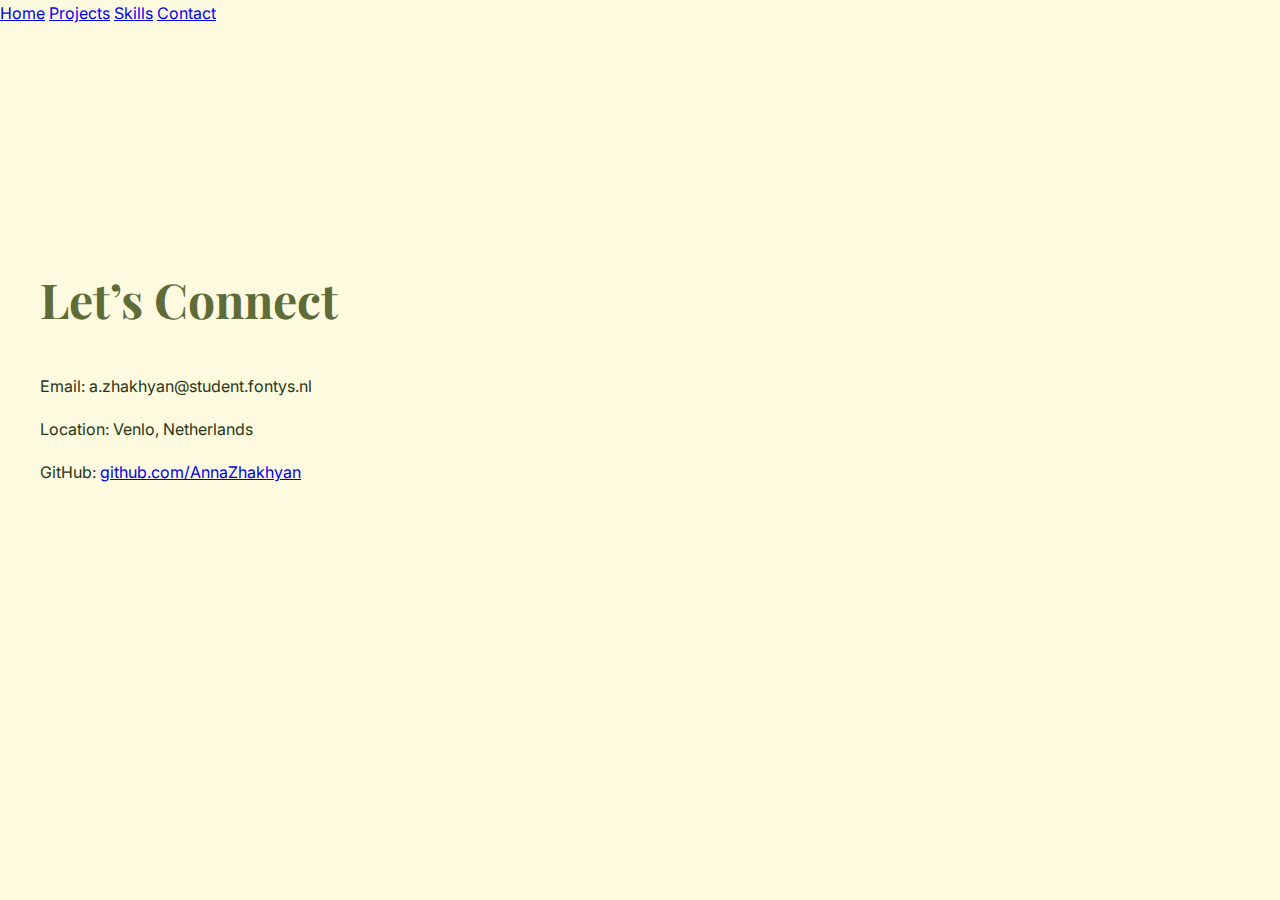
<file: contact.html>
<!DOCTYPE html>
<html lang="en">

<head>
    <meta charset="UTF-8">
    <title>Contact</title>
    <link rel="preconnect" href="https://fonts.googleapis.com">
    <link rel="preconnect" href="https://fonts.gstatic.com" crossorigin>
    <link
        href="https://fonts.googleapis.com/css2?family=Playfair+Display:ital,wght@0,500;1,500&family=Inter:wght@400;500;600&display=swap"
        rel="stylesheet">

    <link rel="stylesheet" href="style.css">
</head>

<body>

    <nav>
        <a href="index.html">Home</a>
        <a href="projects.html">Projects</a>
        <a href="skills.html">Skills</a>
        <a href="contact.html">Contact</a>
    </nav>

    <div class="container section contact-info">
        <h1>Let’s Connect</h1>
        <p>Email: a.zhakhyan@student.fontys.nl</p>
        <p>Location: Venlo, Netherlands</p>
        <p>GitHub: <a href="https://github.com/AnnaZhakhyan">github.com/AnnaZhakhyan</a></p>
    </div>
    <script src="script.js"></script>

</body>

</html>
</file>
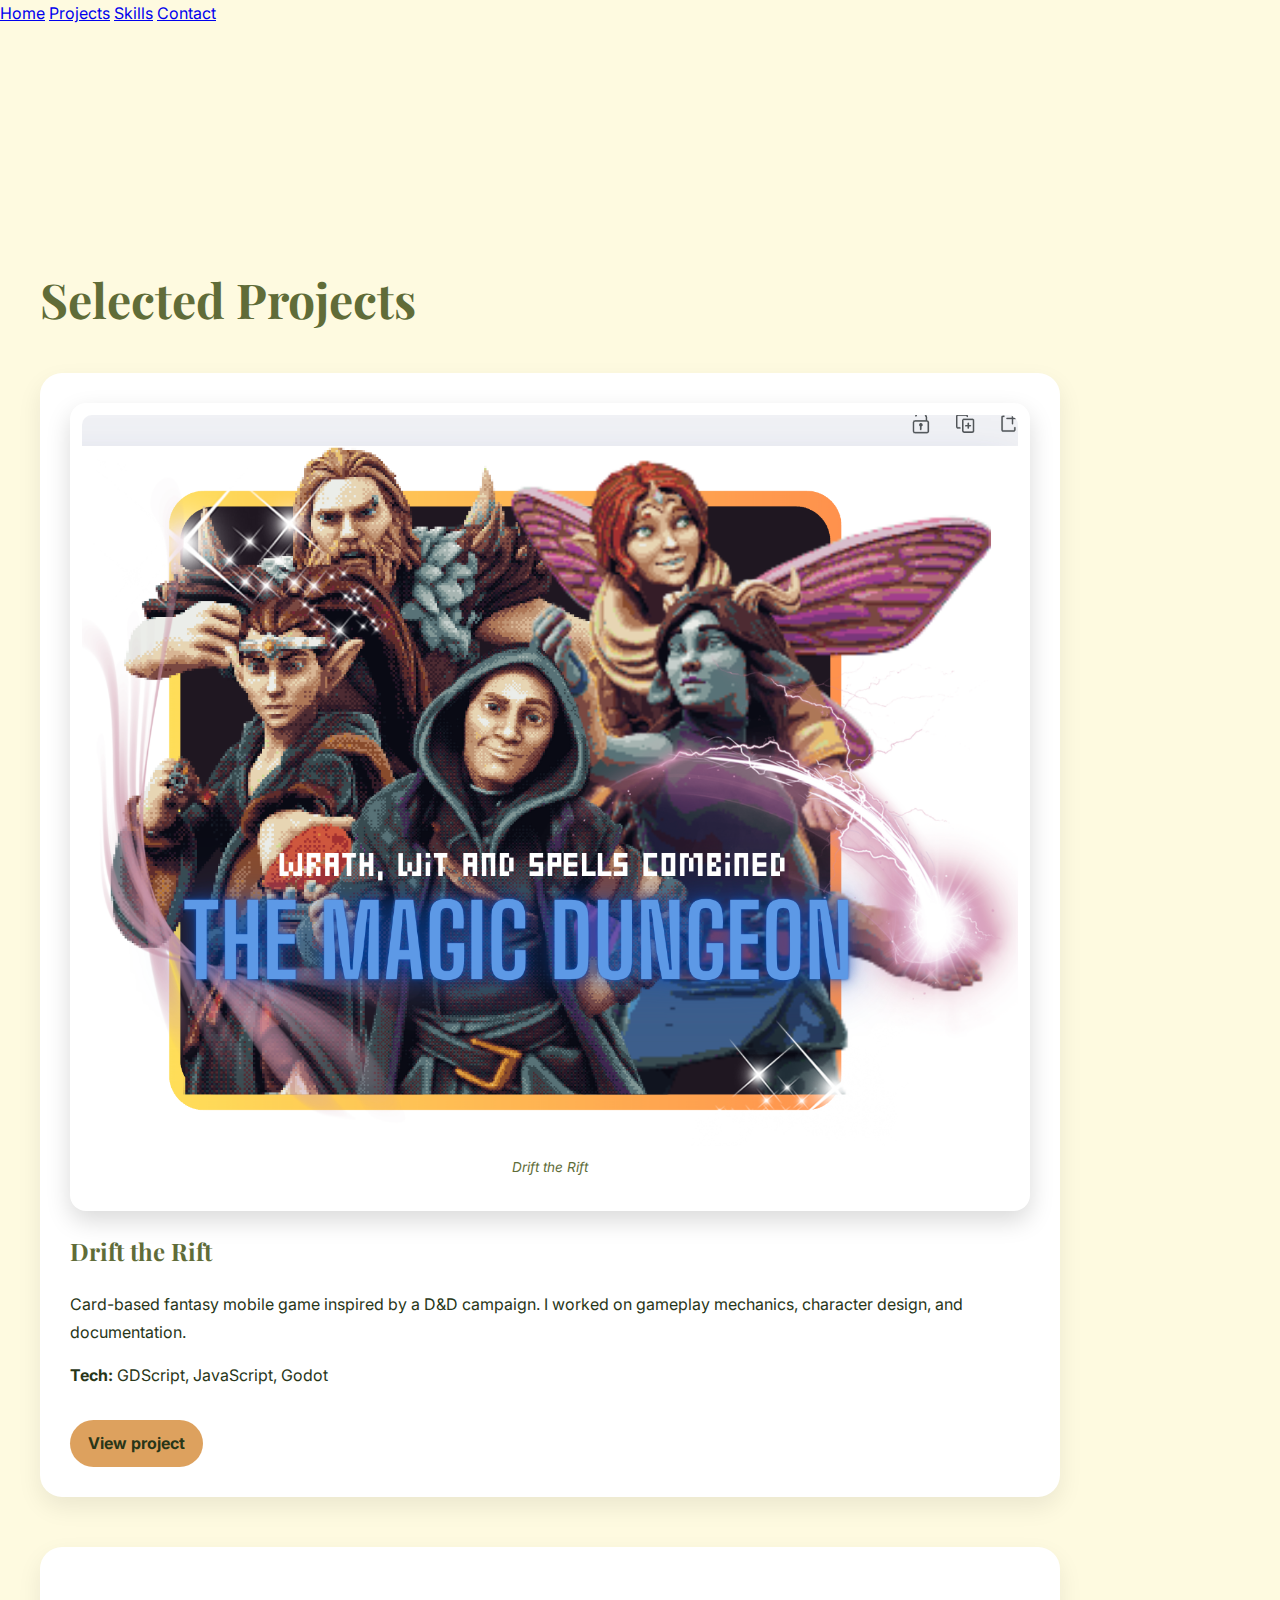
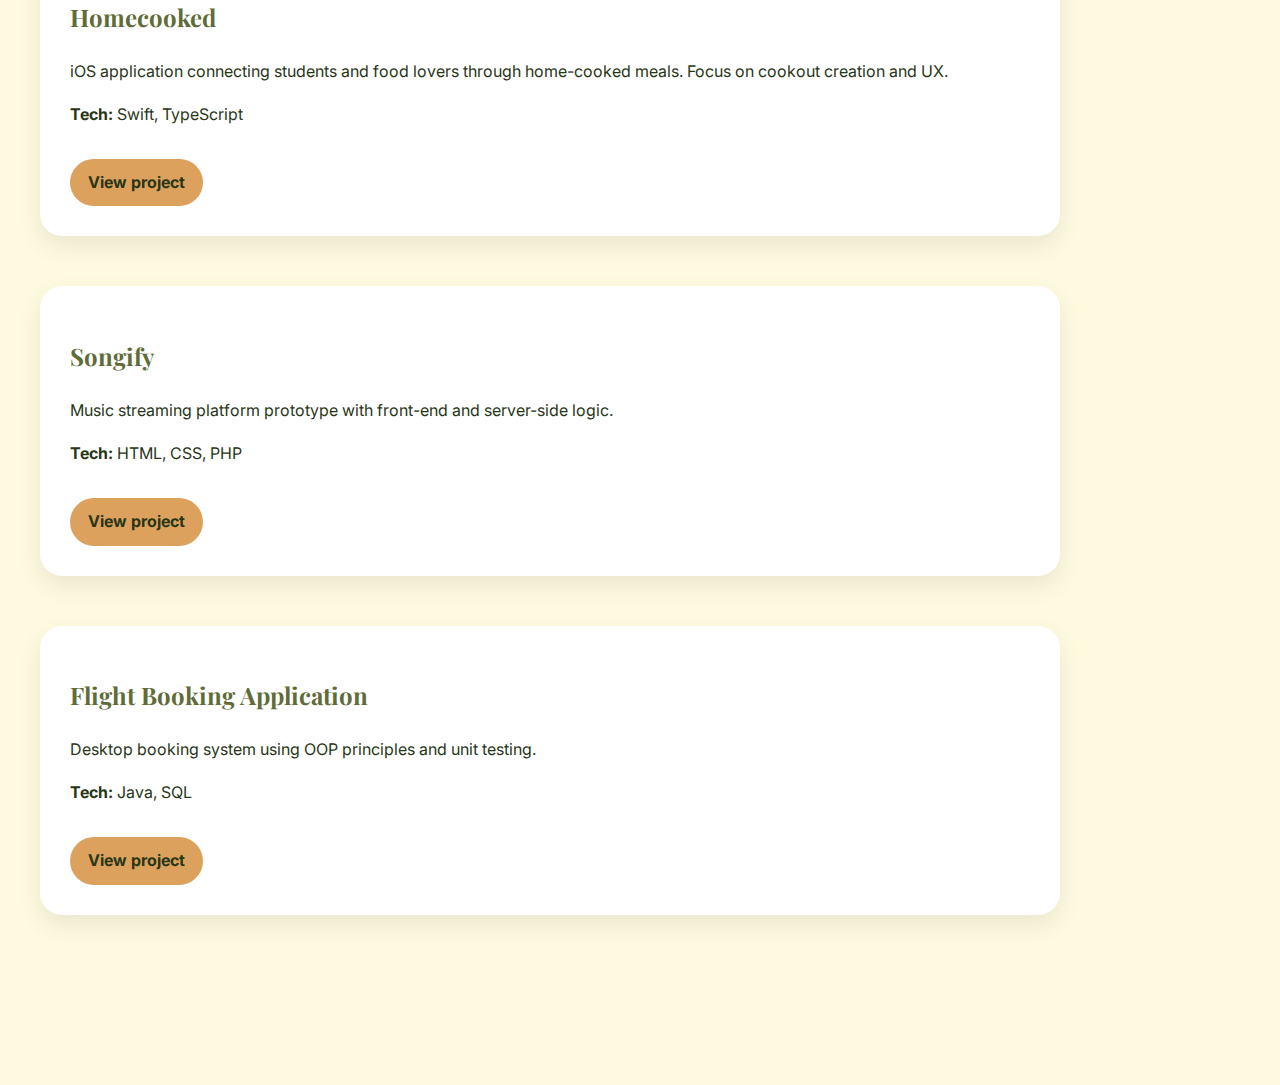
<file: projects.html>
<!DOCTYPE html>
<html lang="en">

<head>
    <meta charset="UTF-8">
    <title>Projects</title>
    <link rel="preconnect" href="https://fonts.googleapis.com">
    <link rel="preconnect" href="https://fonts.gstatic.com" crossorigin>
    <link
        href="https://fonts.googleapis.com/css2?family=Playfair+Display:ital,wght@0,500;1,500&family=Inter:wght@400;500;600&display=swap"
        rel="stylesheet">

    <link rel="stylesheet" href="style.css">
</head>

<body>

    <nav>
        <a href="index.html">Home</a>
        <a href="projects.html">Projects</a>
        <a href="skills.html">Skills</a>
        <a href="contact.html">Contact</a>
    </nav>

    <div class="container section">
        <h1>Selected Projects</h1>

        <div class="card rotate animate">
            <div class="polaroid">
                <img src="images/drifttherift.png" alt="Drift the Rift">
                <span>Drift the Rift</span>
            </div>
        
            <h2>Drift the Rift</h2>
            <p>
                Card-based fantasy mobile game inspired by a D&D campaign.
                I worked on gameplay mechanics, character design, and documentation.
            </p>
            <p><strong>Tech:</strong> GDScript, JavaScript, Godot</p>
            <a class="button" href="#">View project</a>
        </div>
        

        <div class="card">
            <h2>Homecooked</h2>
            <p>
                iOS application connecting students and food lovers through home-cooked meals.
                Focus on cookout creation and UX.
            </p>
            <p><strong>Tech:</strong> Swift, TypeScript</p>
            <a class="button" href="#">View project</a>

        </div>

        <div class="card rotate">
            <h2>Songify</h2>
            <p>
                Music streaming platform prototype with front-end and server-side logic.
            </p>
            <p><strong>Tech:</strong> HTML, CSS, PHP</p>
            <a class="button" href="#">View project</a>

        </div>

        <div class="card">
            <h2>Flight Booking Application</h2>
            <p>
                Desktop booking system using OOP principles and unit testing.
            </p>
            <p><strong>Tech:</strong> Java, SQL</p>
            <a class="button" href="#">View project</a>

        </div>
    </div>
    <script src="script.js"></script>

</body>

</html>
</file>
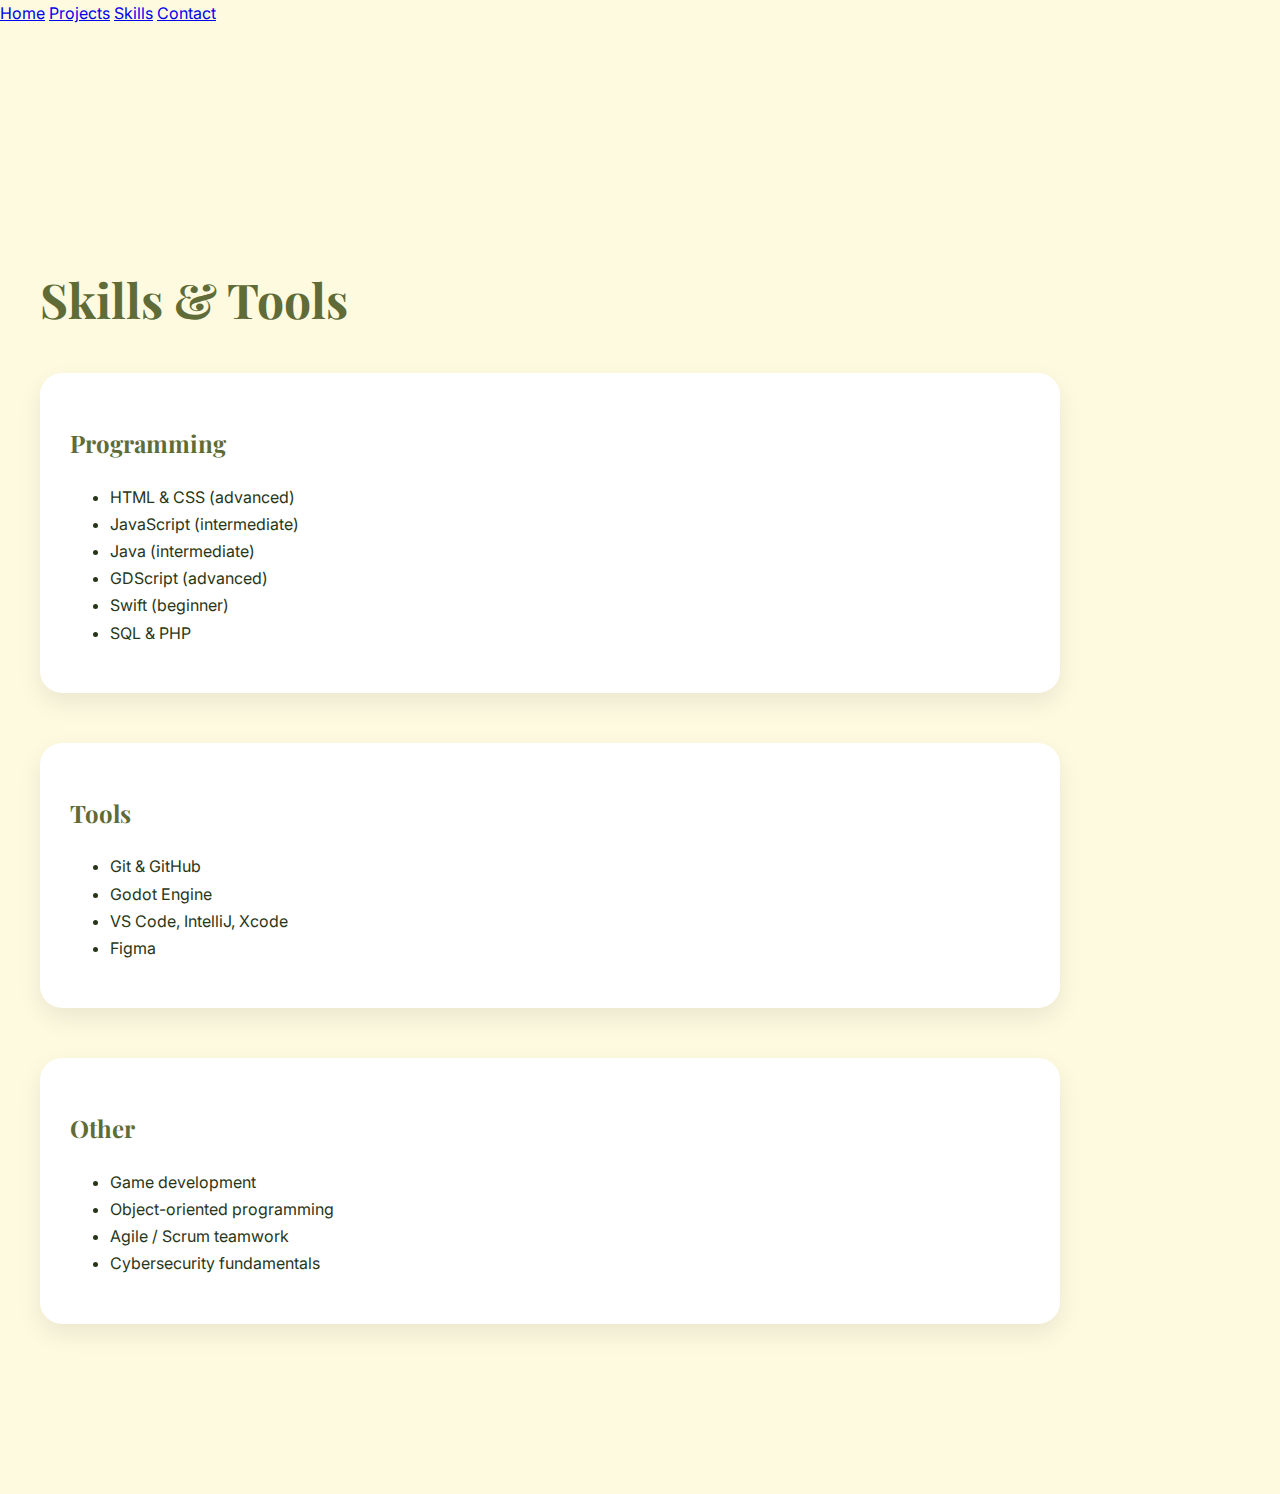
<file: skills.html>
<!DOCTYPE html>
<html lang="en">

<head>
    <meta charset="UTF-8">
    <title>Skills</title>
    <link rel="preconnect" href="https://fonts.googleapis.com">
    <link rel="preconnect" href="https://fonts.gstatic.com" crossorigin>
    <link
        href="https://fonts.googleapis.com/css2?family=Playfair+Display:ital,wght@0,500;1,500&family=Inter:wght@400;500;600&display=swap"
        rel="stylesheet">

    <link rel="stylesheet" href="style.css">
</head>

<body>

    <nav>
        <a href="index.html">Home</a>
        <a href="projects.html">Projects</a>
        <a href="skills.html">Skills</a>
        <a href="contact.html">Contact</a>
    </nav>

    <div class="container section">
        <h1>Skills & Tools</h1>

        <div class="card">
            <h2>Programming</h2>
            <ul>
                <li>HTML & CSS (advanced)</li>
                <li>JavaScript (intermediate)</li>
                <li>Java (intermediate)</li>
                <li>GDScript (advanced)</li>
                <li>Swift (beginner)</li>
                <li>SQL & PHP</li>
            </ul>
        </div>

        <div class="card rotate">
            <h2>Tools</h2>
            <ul>
                <li>Git & GitHub</li>
                <li>Godot Engine</li>
                <li>VS Code, IntelliJ, Xcode</li>
                <li>Figma</li>
            </ul>
        </div>

        <div class="card">
            <h2>Other</h2>
            <ul>
                <li>Game development</li>
                <li>Object-oriented programming</li>
                <li>Agile / Scrum teamwork</li>
                <li>Cybersecurity fundamentals</li>
            </ul>
        </div>
    </div>
    <script src="script.js"></script>

</body>

</html>
</file>
<file: style.css>
/* =====================
   RESET & GLOBAL
===================== */
* {
    box-sizing: border-box;
}

html {
    scroll-behavior: smooth;
}

body {
    margin: 0;
    font-family: 'Inter', sans-serif;
    background-color: #FEFAE0;
    color: #283618;
    line-height: 1.7;
}

/* =====================
   NAVIGATION
===================== */
.navbar {
    position: fixed;
    top: 0;
    left: 0;
    width: 100%;
    padding: 20px 40px;
    display: flex;
    gap: 25px;
    background-color: rgba(254, 250, 224, 0.85);
    backdrop-filter: blur(8px);
    z-index: 1000;
}

.navbar a {
    text-decoration: none;
    color: #283618;
    font-weight: 600;
}

.navbar a:hover {
    text-decoration: underline;
}

/* =====================
   LAYOUT
===================== */
.hero {
    display: grid;
    grid-template-columns: 1.2fr 0.8fr;
    align-items: center;
    gap: 60px;
    min-height: 100vh;
}

.container {
    max-width: 1100px;
    margin: auto;
    padding: 120px 40px 40px;
}

.section {
    margin: 80px 0;
}

/* =====================
   TYPOGRAPHY
===================== */
h1,
h2,
h3 {
    font-family: 'Playfair Display', serif;
    color: #606C38;
}

h1 {
    font-size: 3rem;
}

.section-label {
    margin: 60px 0 20px;
    font-style: italic;
    color: #BC6C25;
}

/* =====================
   BUTTONS
===================== */
.button {
    display: inline-block;
    margin-top: 15px;
    padding: 10px 18px;
    background-color: #DDA15E;
    color: #283618;
    border-radius: 30px;
    text-decoration: none;
    font-weight: bold;
    transition: transform 0.25s ease;
}

.button:hover {
    transform: rotate(-2deg) scale(1.05);
}

/* =====================
   CARDS
===================== */
.card {
    background-color: #ffffff;
    border-radius: 22px;
    padding: 30px;
    margin-bottom: 50px;
    box-shadow: 0 10px 25px rgba(0, 0, 0, 0.08);
}

.project-card {
    display: grid;
    grid-template-columns: 320px 1fr;
    gap: 40px;
    align-items: center;
}

/* =====================
   POLAROID (IMAGES & VIDEOS)
===================== */
.polaroid {
    background: #ffffff;
    padding: 12px 12px 32px;
    border-radius: 16px;
    box-shadow: 0 10px 25px rgba(0, 0, 0, 0.15);
    text-align: center;
}

.polaroid.large {
    max-width: 320px;
}
.me-polaroid {
    max-width: 500px;
    justify-self: end;
}


.polaroid img,
.polaroid video {
    width: 100%;
    height: auto;
    border-radius: 10px;
    display: block;
}

.polaroid span {
    display: block;
    margin-top: 10px;
    font-size: 0.85rem;
    font-style: italic;
    color: #606C38;
}

/* =====================
   MINI PROJECTS GRID
===================== */
.project-grid {
    display: grid;
    grid-template-columns: repeat(auto-fit, minmax(220px, 1fr));
    gap: 30px;
}

.mini-project {
    background: #ffffff;
    padding: 20px;
    border-radius: 18px;
    box-shadow: 0 8px 20px rgba(0, 0, 0, 0.08);
    text-align: center;
    transition: transform 0.3s ease;
}

.mini-project:hover {
    transform: translateY(-6px);
}

.mini-project img {
    width: 100%;
    border-radius: 12px;
    margin-bottom: 12px;
}

/* =====================
   ANIMATIONS
===================== */
.animate {
    opacity: 0;
    transform: translateY(40px);
    transition: all 0.8s ease;
}

.animate.show {
    opacity: 1;
    transform: translateY(0);
}

/* =====================
   RESPONSIVE
===================== */
@media (max-width: 800px) {
    .project-card {
        grid-template-columns: 1fr;
    }

    .polaroid.large {
        margin: auto;
    }
}
</file>
